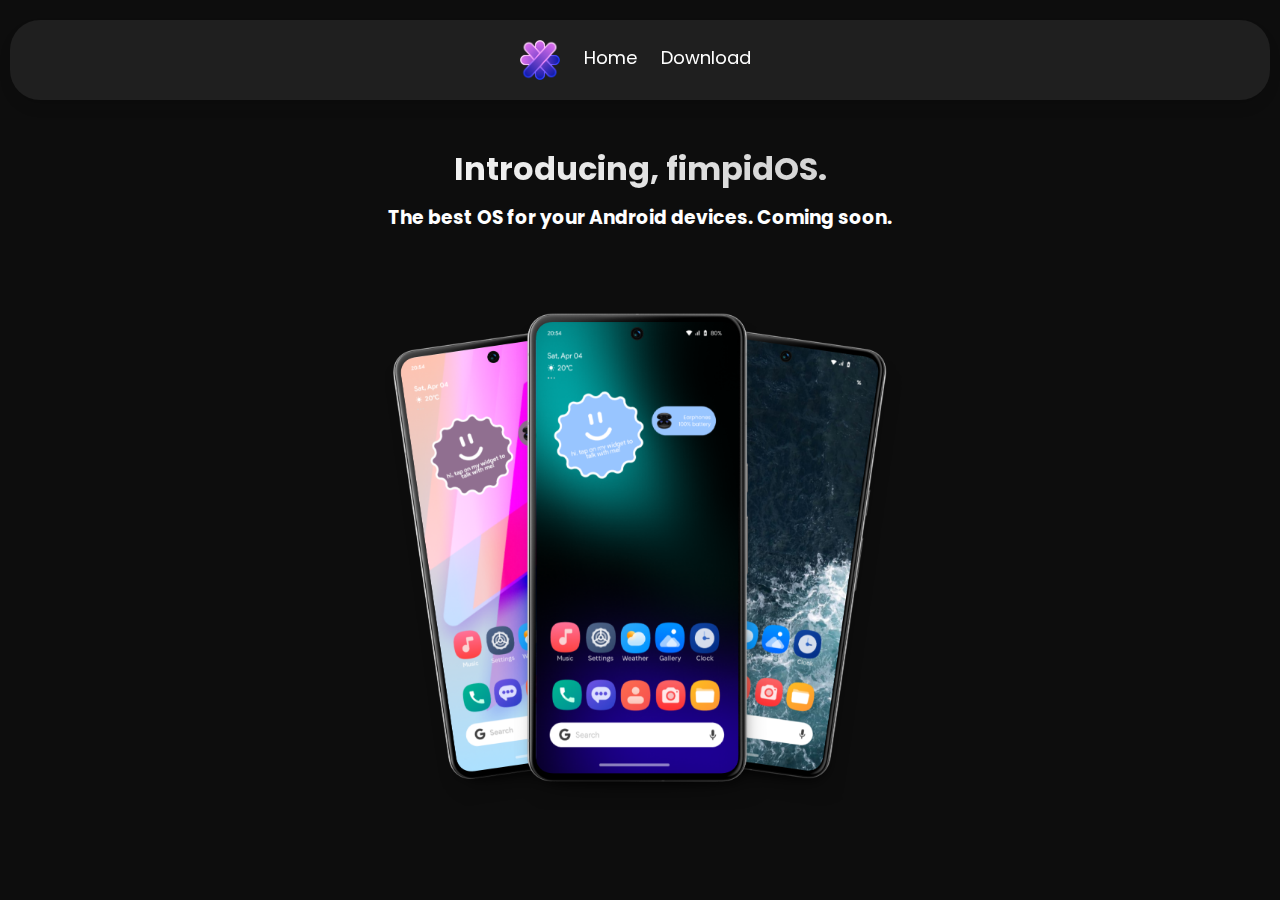
<file: index.html>
<!DOCTYPE html>
<html lang="en">
<head>
  <link rel="preconnect" href="https://fonts.googleapis.com">
  <link rel="preconnect" href="https://fonts.gstatic.com" crossorigin>
  <link href="https://fonts.googleapis.com/css2?family=Poppins:ital,wght@0,100;0,200;0,300;0,400;0,500;0,600;0,700;0,800;0,900;1,100;1,200;1,300;1,400;1,500;1,600;1,700;1,800;1,900&display=swap" rel="stylesheet">
  <meta charset="UTF-8">
  <meta name="viewport" content="width=device-width, initial-scale=1.0">
  <link rel="icon" type="image/png" href="Assets/logo.png">
  <title>Fimpid</title>
  <link rel="stylesheet" href="styles.css">
</head>
<body>
  <div id="navbar-container">
    <div id="navbar">
      <img src="Assets/logo.png" alt="Fimpid logo">
      <ul>
        <li><a href="index.html">Home</a></li>
        <li><a href="download.html">Download</a></li>
      </ul>
    </div>
  </div>
  <div id="bg"></div>
  <div class="content">
    <h1 class="animated-text-home">Introducing, fimpidOS.</h1>
    <h3>The best OS for your Android devices. Coming soon.</h3>
    <br>
    <img class="devices-image-home" src="Assets/devices.png" alt="Fimpid Devices">
  </div>
</body>
</html>
</file>
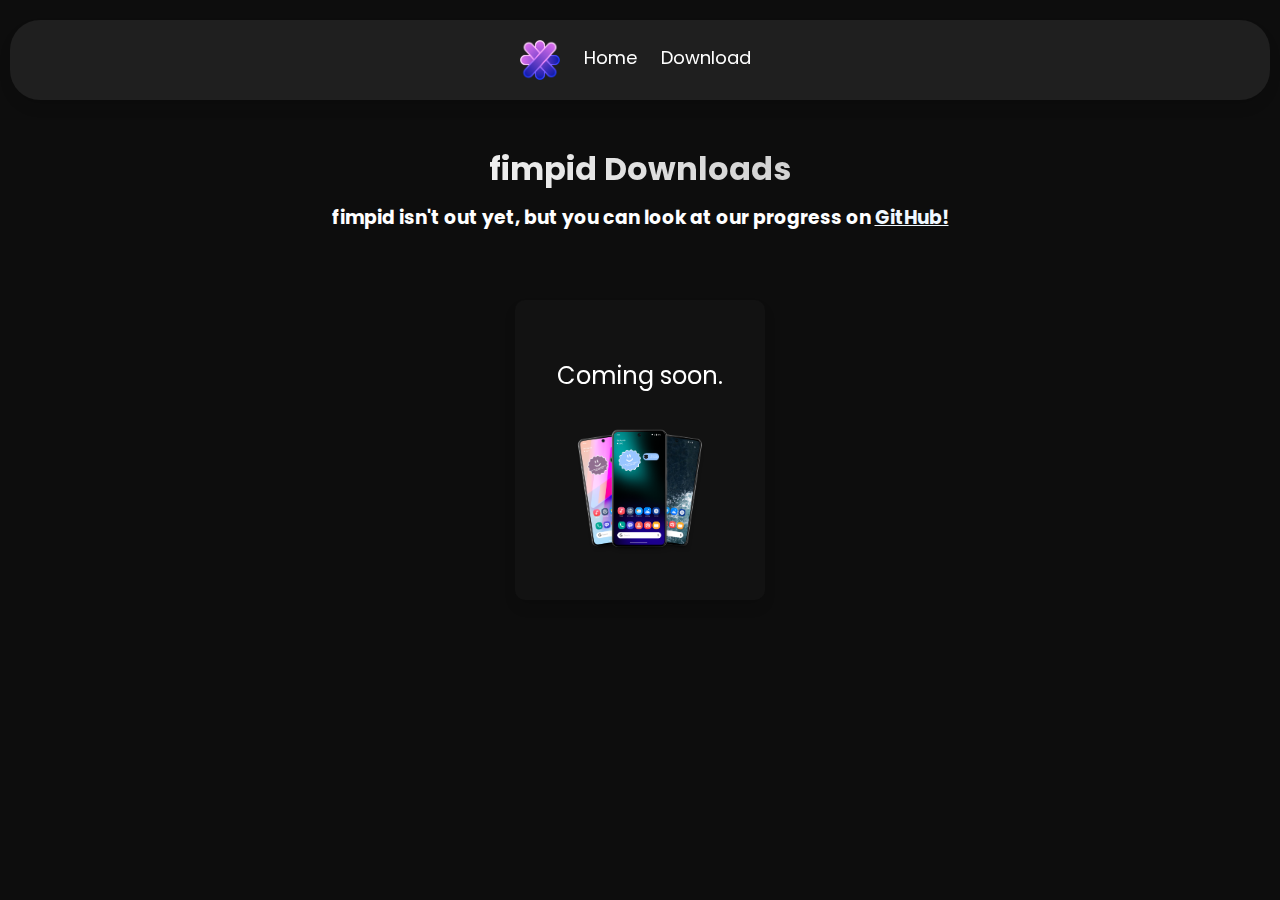
<file: download.html>
<!DOCTYPE html>
<html lang="en">
<head>
  <link rel="preconnect" href="https://fonts.googleapis.com">
  <link rel="preconnect" href="https://fonts.gstatic.com" crossorigin>
  <link href="https://fonts.googleapis.com/css2?family=Poppins:ital,wght@0,100;0,200;0,300;0,400;0,500;0,600;0,700;0,800;0,900;1,100;1,200;1,300;1,400;1,500;1,600;1,700;1,800;1,900&display=swap" rel="stylesheet">
  <meta charset="UTF-8">
  <meta name="viewport" content="width=device-width, initial-scale=1.0">
  <link rel="icon" type="image/png" href="Assets/logo.png">
  <title>Fimpid</title>
  <link rel="stylesheet" href="styles.css">
</head>
<body>
  <div id="navbar-container">
    <div id="navbar">
      <img src="Assets/logo.png" alt="Fimpid logo">
      <ul>
        <li><a href="index.html">Home</a></li>
        <li><a href="download.html">Download</a></li>
      </ul>
    </div>
  </div>
  <div id="bg"></div>
  <div class="content">
    <h1 class="animated-text-home">fimpid Downloads</h1>
    <h3>fimpid isn't out yet, but you can look at our progress on <a class="fimpid-github"href="https://github.com/Fimpid-Inc">GitHub!</a></h3>
    <br>
    <div class="download-box">
        <p>Coming soon.</p>
        <img src="Assets/devices.png" alt="Fimpid Devices" class="download-page-devices">
    </div>
  </div>
</body>
</html>
</file>
<file: styles.css>
body {
  margin: 0;
  padding: 0;
  font-family: 'Poppins', sans-serif;
  background-color: #121212;
  color: #ffffff;
}

#navbar-container {
  display: flex;
  justify-content: center;
  align-items: center;
  padding-top: 20px;
}

#navbar {
  width: calc(100% - 60px);
  padding: 20px 20px;
  background-color: #1f1f1f;
  border-radius: 30px;
  text-align: center;
  position: fixed;
  top: 20px;
  left: 10px;
  z-index: 999;
  box-shadow: 0px 8px 12px rgba(0, 0, 0, 0.1);
}

#navbar ul {
  list-style-type: none;
  margin: 0;
  padding: 0;
  display: inline-block; 
}

#navbar ul li {
  display: inline-block; 
  margin: 0 10px;
  transition: transform 0.3s ease;
}

#navbar img {
  height: 40px;
  margin-right: 10px;
  display: inline-block; 
  vertical-align: middle;
}

#navbar ul li a {
  text-decoration: none;
  color: #ffffff;
  font-size: 18px;
}

#navbar ul li:hover {
  transform: translateY(-3px);
}

#bg {
  position: absolute;
  top: 0;
  left: 0;
  width: 100%;
  height: 100%;
  z-index: -1;
  background-color: #0D0D0D;
}

.content {
  padding-top: 120px;
  text-align: center;
}

.animated-text-home {
  background: linear-gradient(45deg, #ffffff, #bbbbbb, #a3a3a3);
  background-size: 400% 400%;
  background-clip: text;
  -webkit-background-clip: text;
  -webkit-text-fill-color: transparent;
  display: inline-block;
  animation: gradientAnimation 15s ease infinite;
}

@keyframes gradientAnimation {
  0% {
    background-position: 0% 50%;
  }
  50% {
    background-position: 100% 50%;
  }
  100% {
    background-position: 0% 50%;
  }
}

h1, h3 {
  margin: 5px 0;
}

.devices-image-home {
    height: 600px;
}

.download-box {
    background-color: #121212;
    border-radius: 10px;
    width: 250px;
    height: 300px;
    box-shadow: 0px 8px 12px rgba(0, 0, 0, 0.1);
    position: fixed;
    top: 50%;
    left: 50%;
    transform: translate(-50%, -50%);
    display: flex;
    flex-direction: column;
    justify-content: center;
    align-items: center;
}

.download-box p {
  font-size: 24px;
}

.download-page-devices {
    height: 150px;
}

.fimpid-github {
    color: aliceblue;
}

.fimpid-github:hover {
    color: aqua;
}
</file>
